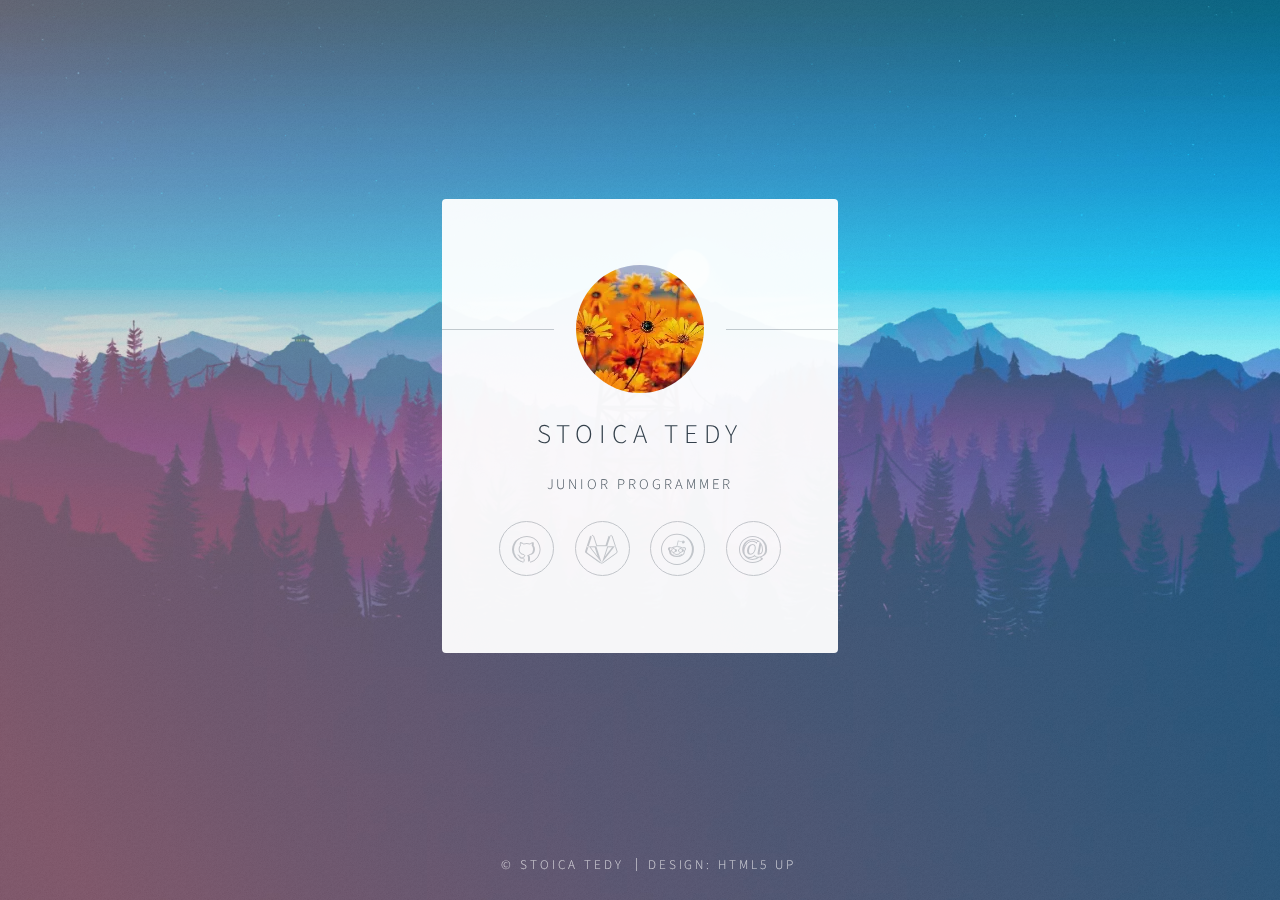
<file: public/index.html>
<!DOCTYPE HTML>
<html lang="en">

<head>
	<title>Stoica Tedy</title>
	<meta charset="utf-8" />
	<meta name="viewport" content="width=device-width, initial-scale=1" />
	<link rel="stylesheet" href="assets/css/main.css" />
	<link rel="stylesheet" href="https://use.fontawesome.com/releases/v5.6.3/css/all.css" integrity="sha384-UHRtZLI+pbxtHCWp1t77Bi1L4ZtiqrqD80Kn4Z8NTSRyMA2Fd33n5dQ8lWUE00s/"
	 crossorigin="anonymous">
	<link rel="shortcut icon" href="favicon.ico" type="image/x-icon">
	<link rel="icon" href="favicon.ico" type="image/x-icon">
	<noscript>
		<link rel="stylesheet" href="assets/css/noscript.css" /></noscript>
</head>

<body class="is-preload">

	<div id="wrapper">

		<section id="main">
			<header>
				<span class="avatar"><img src="images/avatar.webp" alt="" /></span>
				<h1>Stoica Tedy</h1>
				<p>Junior Programmer</p>
			</header>
			<footer>
				<ul class="icons">
					<li><a href="https://github.com/Tedyst" class="fa-github">GitHub</a></li>
					<li><a href="https://gitlab.com/Tedyst" class="fa-gitlab">GitLab</a></li>
					<li><a href="https://www.reddit.com/user/Tedyst" class="fa-reddit">Reddit</a></li>
					<li><a href="mailto:stoicatedy [at] gmail [dot] com" rel="nofollow" onclick="this.href='mailto:' + 'stoicatedy' + '@' + 'gmail.com'"
						 class="fa-at">E-Mail</a></li>
				</ul>
			</footer>
		</section>

		<footer id="footer">
			<ul class="copyright">
				<li>&copy; Stoica Tedy</li>
				<li>Design: <a href="http://html5up.net">HTML5 UP</a></li>
			</ul>
		</footer>

	</div>

	<script>
		if ('addEventListener' in window) {
			window.addEventListener('load', function () {
				document.body.className = document.body.className.replace(/\bis-preload\b/, '');
			});
			document.body.className += (navigator.userAgent.match(/(MSIE|rv:11\.0)/) ? ' is-ie' : '');
		}
	</script>

</body>

</html>
</file>
<file: public/assets/css/noscript.css>
/*
	Identity by HTML5 UP
	html5up.net | @ajlkn
	Free for personal and commercial use under the CCA 3.0 license (html5up.net/license)
*/

/* Basic */

	body:after {
		display: none;
	}

/* Main */

	#main {
		-moz-transform: none !important;
		-webkit-transform: none !important;
		-ms-transform: none !important;
		transform: none !important;
		opacity: 1 !important;
	}
</file>
<file: public/assets/css/main.css>
@import url(font-awesome.min.css);
@import url("https://fonts.googleapis.com/css?family=Source+Sans+Pro:300");

/*
	Identity by HTML5 UP
	html5up.net | @ajlkn
	Free for personal and commercial use under the CCA 3.0 license (html5up.net/license)
*/

/* Icon (alt) */

	html, body, div, span, applet, object,
	iframe, h1, h2, h3, h4, h5, h6, p, blockquote,
	pre, a, abbr, acronym, address, big, cite,
	code, del, dfn, em, img, ins, kbd, q, s, samp,
	small, strike, strong, sub, sup, tt, var, b,
	u, i, center, dl, dt, dd, ol, ul, li, fieldset,
	form, label, legend, table, caption, tbody,
	tfoot, thead, tr, th, td, article, aside,
	canvas, details, embed, figure, figcaption,
	footer, header, hgroup, menu, nav, output, ruby,
	section, summary, time, mark, audio, video {
		margin: 0;
		padding: 0;
		border: 0;
		font-size: 100%;
		font: inherit;
		vertical-align: baseline;
	}

	article, aside, details, figcaption, figure,
	footer, header, hgroup, menu, nav, section {
		display: block;
	}

	body {
		line-height: 1;
	}

	ol, ul {
		list-style: none;
	}

	blockquote, q {
		quotes: none;
	}

		blockquote:before, blockquote:after, q:before, q:after {
			content: '';
			content: none;
		}

	table {
		border-collapse: collapse;
		border-spacing: 0;
	}

	body {
		-webkit-text-size-adjust: none;
	}

	mark {
		background-color: transparent;
		color: inherit;
	}

	input::-moz-focus-inner {
		border: 0;
		padding: 0;
	}

	input, select, textarea {
		-moz-appearance: none;
		-webkit-appearance: none;
		-ms-appearance: none;
		appearance: none;
	}

/* Basic */

	@media screen and (max-width: 480px) {

		html, body {
			min-width: 320px;
		}

	}

	html {
		box-sizing: border-box;
	}

	*, *:before, *:after {
		box-sizing: inherit;
	}

	body.is-preload *, body.is-preload *:before, body.is-preload *:after {
		-moz-animation: none !important;
		-webkit-animation: none !important;
		-ms-animation: none !important;
		animation: none !important;
		-moz-transition: none !important;
		-webkit-transition: none !important;
		-ms-transition: none !important;
		transition: none !important;
	}

	html {
		height: 100%;
	}

	body {
		height: 100%;
		background-color: #ffffff;
		background-image: url("images/overlay.png"), -moz-linear-gradient(60deg, rgba(255, 165, 150, 0.5) 5%, rgba(0, 228, 255, 0.35)), url("../../images/bg.webp");
		background-image: url("images/overlay.png"), -webkit-linear-gradient(60deg, rgba(255, 165, 150, 0.5) 5%, rgba(0, 228, 255, 0.35)), url("../../images/bg.webp");
		background-image: url("images/overlay.png"), -ms-linear-gradient(60deg, rgba(255, 165, 150, 0.5) 5%, rgba(0, 228, 255, 0.35)), url("../../images/bg.webp");
		background-image: url("images/overlay.png"), linear-gradient(60deg, rgba(255, 165, 150, 0.5) 5%, rgba(0, 228, 255, 0.35)), url("../../images/bg.webp");
		background-repeat: repeat,			no-repeat,			no-repeat;
		background-size: 100px 100px, cover,				cover;
		background-position: top left,		center center,		bottom center;
		background-attachment: fixed,			fixed,				fixed;
	}

		body:after {
			content: '';
			display: block;
			position: fixed;
			top: 0;
			left: 0;
			width: 100%;
			height: inherit;
			opacity: 0;
			z-index: 1;
			background-color: #ffffff;
			background-image: url("images/overlay.png"), -moz-linear-gradient(60deg, rgba(255, 165, 150, 0.5) 5%, rgba(0, 228, 255, 0.35));
			background-image: url("images/overlay.png"), -webkit-linear-gradient(60deg, rgba(255, 165, 150, 0.5) 5%, rgba(0, 228, 255, 0.35));
			background-image: url("images/overlay.png"), -ms-linear-gradient(60deg, rgba(255, 165, 150, 0.5) 5%, rgba(0, 228, 255, 0.35));
			background-image: url("images/overlay.png"), linear-gradient(60deg, rgba(255, 165, 150, 0.5) 5%, rgba(0, 228, 255, 0.35));
			background-repeat: repeat,			no-repeat;
			background-size: 100px 100px, cover;
			background-position: top left,		center center;
			-moz-transition: opacity 1.75s ease-out;
			-webkit-transition: opacity 1.75s ease-out;
			-ms-transition: opacity 1.75s ease-out;
			transition: opacity 1.75s ease-out;
		}

		body.is-preload:after {
			opacity: 1;
		}

/* Type */

	body, input, select, textarea {
		color: #414f57;
		font-family: "Source Sans Pro", Helvetica, sans-serif;
		font-size: 14pt;
		font-weight: 300;
		line-height: 2;
		letter-spacing: 0.2em;
		text-transform: uppercase;
	}

		@media screen and (max-width: 1680px) {

			body, input, select, textarea {
				font-size: 11pt;
			}

		}

		@media screen and (max-width: 480px) {

			body, input, select, textarea {
				font-size: 10pt;
				line-height: 1.75;
			}

		}

	a {
		-moz-transition: color 0.2s ease, border-color 0.2s ease;
		-webkit-transition: color 0.2s ease, border-color 0.2s ease;
		-ms-transition: color 0.2s ease, border-color 0.2s ease;
		transition: color 0.2s ease, border-color 0.2s ease;
		color: inherit;
		text-decoration: none;
	}

		a:before {
			-moz-transition: color 0.2s ease, text-shadow 0.2s ease;
			-webkit-transition: color 0.2s ease, text-shadow 0.2s ease;
			-ms-transition: color 0.2s ease, text-shadow 0.2s ease;
			transition: color 0.2s ease, text-shadow 0.2s ease;
		}

		a:hover {
			color: #ff7496;
		}

	strong, b {
		color: #313f47;
	}

	em, i {
		font-style: italic;
	}

	p {
		margin: 0 0 1.5em 0;
	}

	h1, h2, h3, h4, h5, h6 {
		color: #313f47;
		line-height: 1.5;
		margin: 0 0 0.75em 0;
	}

		h1 a, h2 a, h3 a, h4 a, h5 a, h6 a {
			color: inherit;
			text-decoration: none;
		}

	h1 {
		font-size: 1.85em;
		letter-spacing: 0.22em;
		margin: 0 0 0.525em 0;
	}

	h2 {
		font-size: 1.25em;
	}

	h3 {
		font-size: 1em;
	}

	h4 {
		font-size: 1em;
	}

	h5 {
		font-size: 1em;
	}

	h6 {
		font-size: 1em;
	}

	@media screen and (max-width: 480px) {

		h1 {
			font-size: 1.65em;
		}

	}

	sub {
		font-size: 0.8em;
		position: relative;
		top: 0.5em;
	}

	sup {
		font-size: 0.8em;
		position: relative;
		top: -0.5em;
	}

	hr {
		border: 0;
		border-bottom: solid 1px #c8cccf;
		margin: 3em 0;
	}

/* Form */

	form {
		margin: 0 0 1.5em 0;
	}

		form > :last-child {
			margin-bottom: 0;
		}

		form > .fields {
			display: -moz-flex;
			display: -webkit-flex;
			display: -ms-flex;
			display: flex;
			-moz-flex-wrap: wrap;
			-webkit-flex-wrap: wrap;
			-ms-flex-wrap: wrap;
			flex-wrap: wrap;
			width: calc(100% + 2.25em);
			margin: -1.125em 0 1.5em -1.125em;
		}

			form > .fields > .field {
				-moz-flex-grow: 0;
				-webkit-flex-grow: 0;
				-ms-flex-grow: 0;
				flex-grow: 0;
				-moz-flex-shrink: 0;
				-webkit-flex-shrink: 0;
				-ms-flex-shrink: 0;
				flex-shrink: 0;
				padding: 1.125em 0 0 1.125em;
				width: calc(100% - 1.125em);
			}

				form > .fields > .field.half {
					width: calc(50% - 0.5625em);
				}

				form > .fields > .field.third {
					width: calc(100%/3 - 0.375em);
				}

				form > .fields > .field.quarter {
					width: calc(25% - 0.28125em);
				}

		@media screen and (max-width: 480px) {

			form > .fields {
				width: calc(100% + 2.25em);
				margin: -1.125em 0 1.5em -1.125em;
			}

				form > .fields > .field {
					padding: 1.125em 0 0 1.125em;
					width: calc(100% - 1.125em);
				}

					form > .fields > .field.half {
						width: calc(100% - 1.125em);
					}

					form > .fields > .field.third {
						width: calc(100% - 1.125em);
					}

					form > .fields > .field.quarter {
						width: calc(100% - 1.125em);
					}

		}

	label {
		color: #313f47;
		display: block;
		font-size: 0.9em;
		margin: 0 0 0.75em 0;
	}

	input[type="text"],
	input[type="password"],
	input[type="email"],
	input[type="tel"],
	select,
	textarea {
		-moz-appearance: none;
		-webkit-appearance: none;
		-ms-appearance: none;
		appearance: none;
		border-radius: 4px;
		border: solid 1px #c8cccf;
		color: inherit;
		display: block;
		outline: 0;
		padding: 0 1em;
		text-decoration: none;
		width: 100%;
	}

		input[type="text"]:invalid,
		input[type="password"]:invalid,
		input[type="email"]:invalid,
		input[type="tel"]:invalid,
		select:invalid,
		textarea:invalid {
			box-shadow: none;
		}

		input[type="text"]:focus,
		input[type="password"]:focus,
		input[type="email"]:focus,
		input[type="tel"]:focus,
		select:focus,
		textarea:focus {
			border-color: #ff7496;
		}

	select {
		background-image: url("data:image/svg+xml;charset=utf8,%3Csvg xmlns='http://www.w3.org/2000/svg' width='40' height='40' preserveAspectRatio='none' viewBox='0 0 40 40'%3E%3Cpath d='M9.4,12.3l10.4,10.4l10.4-10.4c0.2-0.2,0.5-0.4,0.9-0.4c0.3,0,0.6,0.1,0.9,0.4l3.3,3.3c0.2,0.2,0.4,0.5,0.4,0.9 c0,0.4-0.1,0.6-0.4,0.9L20.7,31.9c-0.2,0.2-0.5,0.4-0.9,0.4c-0.3,0-0.6-0.1-0.9-0.4L4.3,17.3c-0.2-0.2-0.4-0.5-0.4-0.9 c0-0.4,0.1-0.6,0.4-0.9l3.3-3.3c0.2-0.2,0.5-0.4,0.9-0.4S9.1,12.1,9.4,12.3z' fill='%23c8cccf' /%3E%3C/svg%3E");
		background-size: 1.25rem;
		background-repeat: no-repeat;
		background-position: calc(100% - 1rem) center;
		height: 2.75em;
		padding-right: 2.75em;
		text-overflow: ellipsis;
	}

		select option {
			color: #313f47;
			background: #ffffff;
		}

		select:focus::-ms-value {
			background-color: transparent;
		}

		select::-ms-expand {
			display: none;
		}

	input[type="text"],
	input[type="password"],
	input[type="email"],
	select {
		height: 2.75em;
	}

	textarea {
		padding: 0.75em 1em;
	}

	input[type="checkbox"],
	input[type="radio"] {
		-moz-appearance: none;
		-webkit-appearance: none;
		-ms-appearance: none;
		appearance: none;
		display: block;
		float: left;
		margin-right: -2em;
		opacity: 0;
		width: 1em;
		z-index: -1;
	}

		input[type="checkbox"] + label,
		input[type="radio"] + label {
			text-decoration: none;
			color: #414f57;
			cursor: pointer;
			display: inline-block;
			font-size: 1em;
			font-weight: 300;
			padding-left: 2.4em;
			padding-right: 0.75em;
			position: relative;
		}

			input[type="checkbox"] + label:before,
			input[type="radio"] + label:before {
				-moz-osx-font-smoothing: grayscale;
				-webkit-font-smoothing: antialiased;
				font-family: FontAwesome;
				font-style: normal;
				font-weight: normal;
				text-transform: none !important;
			}

			input[type="checkbox"] + label:before,
			input[type="radio"] + label:before {
				border-radius: 4px;
				border: solid 1px #c8cccf;
				content: '';
				display: inline-block;
				height: 1.65em;
				left: 0;
				line-height: 1.58125em;
				position: absolute;
				text-align: center;
				top: 0.15em;
				width: 1.65em;
			}

		input[type="checkbox"]:checked + label:before,
		input[type="radio"]:checked + label:before {
			color: #ff7496;
			content: '\f00c';
		}

		input[type="checkbox"]:focus + label:before,
		input[type="radio"]:focus + label:before {
			border-color: #ff7496;
		}

	input[type="checkbox"] + label:before {
		border-radius: 4px;
	}

	input[type="radio"] + label:before {
		border-radius: 100%;
	}

	::-webkit-input-placeholder {
		color: #616f77 !important;
		opacity: 1.0;
	}

	:-moz-placeholder {
		color: #616f77 !important;
		opacity: 1.0;
	}

	::-moz-placeholder {
		color: #616f77 !important;
		opacity: 1.0;
	}

	:-ms-input-placeholder {
		color: #616f77 !important;
		opacity: 1.0;
	}

/* Icon */

	.icon {
		text-decoration: none;
		position: relative;
		border-bottom: none;
	}

		.icon:before {
			-moz-osx-font-smoothing: grayscale;
			-webkit-font-smoothing: antialiased;
			font-family: FontAwesome;
			font-style: normal;
			font-weight: normal;
			text-transform: none !important;
		}

		.icon > .label {
			display: none;
		}

/* List */

	ol {
		list-style: decimal;
		margin: 0 0 1.5em 0;
		padding-left: 1.25em;
	}

		ol li {
			padding-left: 0.25em;
		}

	ul {
		list-style: disc;
		margin: 0 0 1.5em 0;
		padding-left: 1em;
	}

		ul li {
			padding-left: 0.5em;
		}

		ul.alt {
			list-style: none;
			padding-left: 0;
		}

			ul.alt li {
				border-top: solid 1px #c8cccf;
				padding: 0.5em 0;
			}

				ul.alt li:first-child {
					border-top: 0;
					padding-top: 0;
				}

	dl {
		margin: 0 0 1.5em 0;
	}

		dl dt {
			display: block;
			margin: 0 0 0.75em 0;
		}

		dl dd {
			margin-left: 1.5em;
		}

/* Actions */

	ul.actions {
		display: -moz-flex;
		display: -webkit-flex;
		display: -ms-flex;
		display: flex;
		cursor: default;
		list-style: none;
		margin-left: -0.75em;
		padding-left: 0;
	}

		ul.actions li {
			padding: 0 0 0 0.75em;
			vertical-align: middle;
		}

		ul.actions.special {
			-moz-justify-content: center;
			-webkit-justify-content: center;
			-ms-justify-content: center;
			justify-content: center;
			width: 100%;
			margin-left: 0;
		}

			ul.actions.special li:first-child {
				padding-left: 0;
			}

		ul.actions.stacked {
			-moz-flex-direction: column;
			-webkit-flex-direction: column;
			-ms-flex-direction: column;
			flex-direction: column;
			margin-left: 0;
		}

			ul.actions.stacked li {
				padding: 0.975em 0 0 0;
			}

				ul.actions.stacked li:first-child {
					padding-top: 0;
				}

		ul.actions.fit {
			width: calc(100% + 0.75em);
		}

			ul.actions.fit li {
				-moz-flex-grow: 1;
				-webkit-flex-grow: 1;
				-ms-flex-grow: 1;
				flex-grow: 1;
				-moz-flex-shrink: 1;
				-webkit-flex-shrink: 1;
				-ms-flex-shrink: 1;
				flex-shrink: 1;
				width: 100%;
			}

				ul.actions.fit li > * {
					width: 100%;
				}

			ul.actions.fit.stacked {
				width: 100%;
			}

		@media screen and (max-width: 480px) {

			ul.actions:not(.fixed) {
				-moz-flex-direction: column;
				-webkit-flex-direction: column;
				-ms-flex-direction: column;
				flex-direction: column;
				margin-left: 0;
				width: 100% !important;
			}

				ul.actions:not(.fixed) li {
					-moz-flex-grow: 1;
					-webkit-flex-grow: 1;
					-ms-flex-grow: 1;
					flex-grow: 1;
					-moz-flex-shrink: 1;
					-webkit-flex-shrink: 1;
					-ms-flex-shrink: 1;
					flex-shrink: 1;
					padding: 0.75em 0 0 0;
					text-align: center;
					width: 100%;
				}

					ul.actions:not(.fixed) li > * {
						width: 100%;
					}

					ul.actions:not(.fixed) li:first-child {
						padding-top: 0;
					}

					ul.actions:not(.fixed) li input[type="submit"],
					ul.actions:not(.fixed) li input[type="reset"],
					ul.actions:not(.fixed) li input[type="button"],
					ul.actions:not(.fixed) li button,
					ul.actions:not(.fixed) li .button {
						width: 100%;
					}

						ul.actions:not(.fixed) li input[type="submit"].icon:before,
						ul.actions:not(.fixed) li input[type="reset"].icon:before,
						ul.actions:not(.fixed) li input[type="button"].icon:before,
						ul.actions:not(.fixed) li button.icon:before,
						ul.actions:not(.fixed) li .button.icon:before {
							margin-left: -0.5rem;
						}

		}

/* Icons */

	ul.icons {
		cursor: default;
		list-style: none;
		padding-left: 0;
		margin-top: -0.675em;
	}

		ul.icons li {
			display: inline-block;
			padding: 0.675em 0.5em;
		}

			ul.icons li a {
				text-decoration: none;
				position: relative;
				display: block;
				width: 3.75em;
				height: 3.75em;
				border-radius: 100%;
				border: solid 1px #c8cccf;
				line-height: 3.75em;
				overflow: hidden;
				text-align: center;
				text-indent: 3.75em;
				white-space: nowrap;
			}

				ul.icons li a:before {
					-moz-osx-font-smoothing: grayscale;
					-webkit-font-smoothing: antialiased;
					font-family: FontAwesome;
					font-style: normal;
					font-weight: normal;
					text-transform: none !important;
				}

				ul.icons li a:before {
					color: #ffffff;
					text-shadow: 1.25px 0px 0px #c8cccf, -1.25px 0px 0px #c8cccf, 0px 1.25px 0px #c8cccf, 0px -1.25px 0px #c8cccf;
				}

				ul.icons li a:hover:before {
					text-shadow: 1.25px 0px 0px #ff7496, -1.25px 0px 0px #ff7496, 0px 1.25px 0px #ff7496, 0px -1.25px 0px #ff7496;
				}

				ul.icons li a:before {
					position: absolute;
					top: 0;
					left: 0;
					width: inherit;
					height: inherit;
					font-size: 1.85rem;
					line-height: inherit;
					text-align: center;
					text-indent: 0;
				}

				ul.icons li a:hover {
					border-color: #ff7496;
				}

		@media screen and (max-width: 480px) {

			ul.icons li a:before {
				font-size: 1.5rem;
			}

		}

/* Button */

	input[type="submit"],
	input[type="reset"],
	input[type="button"],
	button,
	.button {
		-moz-appearance: none;
		-webkit-appearance: none;
		-ms-appearance: none;
		appearance: none;
		-moz-transition: background-color 0.2s ease-in-out, border-color 0.2s ease-in-out, color 0.2s ease-in-out;
		-webkit-transition: background-color 0.2s ease-in-out, border-color 0.2s ease-in-out, color 0.2s ease-in-out;
		-ms-transition: background-color 0.2s ease-in-out, border-color 0.2s ease-in-out, color 0.2s ease-in-out;
		transition: background-color 0.2s ease-in-out, border-color 0.2s ease-in-out, color 0.2s ease-in-out;
		display: inline-block;
		height: 2.75em;
		line-height: 2.75em;
		padding: 0 1.5em;
		background-color: transparent;
		border-radius: 4px;
		border: solid 1px #c8cccf;
		color: #414f57 !important;
		cursor: pointer;
		text-align: center;
		text-decoration: none;
		white-space: nowrap;
	}

		input[type="submit"]:hover,
		input[type="reset"]:hover,
		input[type="button"]:hover,
		button:hover,
		.button:hover {
			border-color: #ff7496;
			color: #ff7496 !important;
		}

		input[type="submit"].icon,
		input[type="reset"].icon,
		input[type="button"].icon,
		button.icon,
		.button.icon {
			padding-left: 1.35em;
		}

			input[type="submit"].icon:before,
			input[type="reset"].icon:before,
			input[type="button"].icon:before,
			button.icon:before,
			.button.icon:before {
				margin-right: 0.5em;
			}

		input[type="submit"].fit,
		input[type="reset"].fit,
		input[type="button"].fit,
		button.fit,
		.button.fit {
			width: 100%;
		}

		input[type="submit"].small,
		input[type="reset"].small,
		input[type="button"].small,
		button.small,
		.button.small {
			font-size: 0.8em;
		}

		input[type="submit"].large,
		input[type="reset"].large,
		input[type="button"].large,
		button.large,
		.button.large {
			font-size: 1.35em;
		}

		input[type="submit"].disabled, input[type="submit"]:disabled,
		input[type="reset"].disabled,
		input[type="reset"]:disabled,
		input[type="button"].disabled,
		input[type="button"]:disabled,
		button.disabled,
		button:disabled,
		.button.disabled,
		.button:disabled {
			pointer-events: none;
			opacity: 0.5;
		}

/* Main */

	#main {
		-moz-transform-origin: 50% 50%;
		-webkit-transform-origin: 50% 50%;
		-ms-transform-origin: 50% 50%;
		transform-origin: 50% 50%;
		-moz-transform: rotateX(0deg);
		-webkit-transform: rotateX(0deg);
		-ms-transform: rotateX(0deg);
		transform: rotateX(0deg);
		-moz-transition: opacity 1s ease, -moz-transform 1s ease;
		-webkit-transition: opacity 1s ease, -webkit-transform 1s ease;
		-ms-transition: opacity 1s ease, -ms-transform 1s ease;
		transition: opacity 1s ease, transform 1s ease;
		padding: 4.5em 3em 3em 3em ;
		background: #ffffff;
		border-radius: 4px;
		cursor: default;
		max-width: 100%;
		opacity: 0.95;
		position: relative;
		text-align: center;
		width: 27em;
	}

		#main .avatar {
			position: relative;
			display: block;
			margin-bottom: 1.5em;
		}

			#main .avatar img {
				display: block;
				margin: 0 auto;
				border-radius: 100%;
				box-shadow: 0 0 0 1.5em #ffffff;
			}

			#main .avatar:before {
				content: '';
				display: block;
				position: absolute;
				top: 50%;
				left: -3em;
				width: calc(100% + 6em);
				height: 1px;
				z-index: -1;
				background: #c8cccf;
			}

		@media screen and (max-width: 480px) {

			#main {
				padding: 4em 2em 2.5em 2em ;
				width: 100%;
			}

				#main .avatar:before {
					left: -2em;
					width: calc(100% + 4em);
				}

		}

		body.is-preload #main {
			-moz-transform: rotateX(15deg);
			-webkit-transform: rotateX(15deg);
			-ms-transform: rotateX(15deg);
			transform: rotateX(15deg);
			opacity: 0;
		}

/* Footer */

	#footer {
		-moz-align-self: -moz-flex-end;
		-webkit-align-self: -webkit-flex-end;
		-ms-align-self: -ms-flex-end;
		align-self: flex-end;
		width: 100%;
		padding: 1.5em 0 0 0;
		color: rgba(255, 255, 255, 0.75);
		cursor: default;
		text-align: center;
	}

		#footer .copyright {
			margin: 0;
			padding: 0;
			font-size: 0.9em;
			list-style: none;
		}

			#footer .copyright li {
				display: inline-block;
				margin: 0 0 0 0.45em;
				padding: 0 0 0 0.85em;
				border-left: solid 1px rgba(255, 255, 255, 0.5);
				line-height: 1;
			}

				#footer .copyright li:first-child {
					border-left: 0;
				}

/* Wrapper */

	#wrapper {
		display: -moz-flex;
		display: -webkit-flex;
		display: -ms-flex;
		display: flex;
		-moz-align-items: center;
		-webkit-align-items: center;
		-ms-align-items: center;
		align-items: center;
		-moz-justify-content: space-between;
		-webkit-justify-content: space-between;
		-ms-justify-content: space-between;
		justify-content: space-between;
		-moz-flex-direction: column;
		-webkit-flex-direction: column;
		-ms-flex-direction: column;
		flex-direction: column;
		-moz-perspective: 1000px;
		-webkit-perspective: 1000px;
		-ms-perspective: 1000px;
		perspective: 1000px;
		position: relative;
		min-height: 100%;
		padding: 1.5em;
		z-index: 2;
	}

		#wrapper > * {
			z-index: 1;
		}

		#wrapper:before {
			content: '';
			display: block;
		}

		@media screen and (max-width: 360px) {

			#wrapper {
				padding: 0.75em;
			}

		}

		body.is-ie #wrapper {
			height: 100%;
		}
</file>
